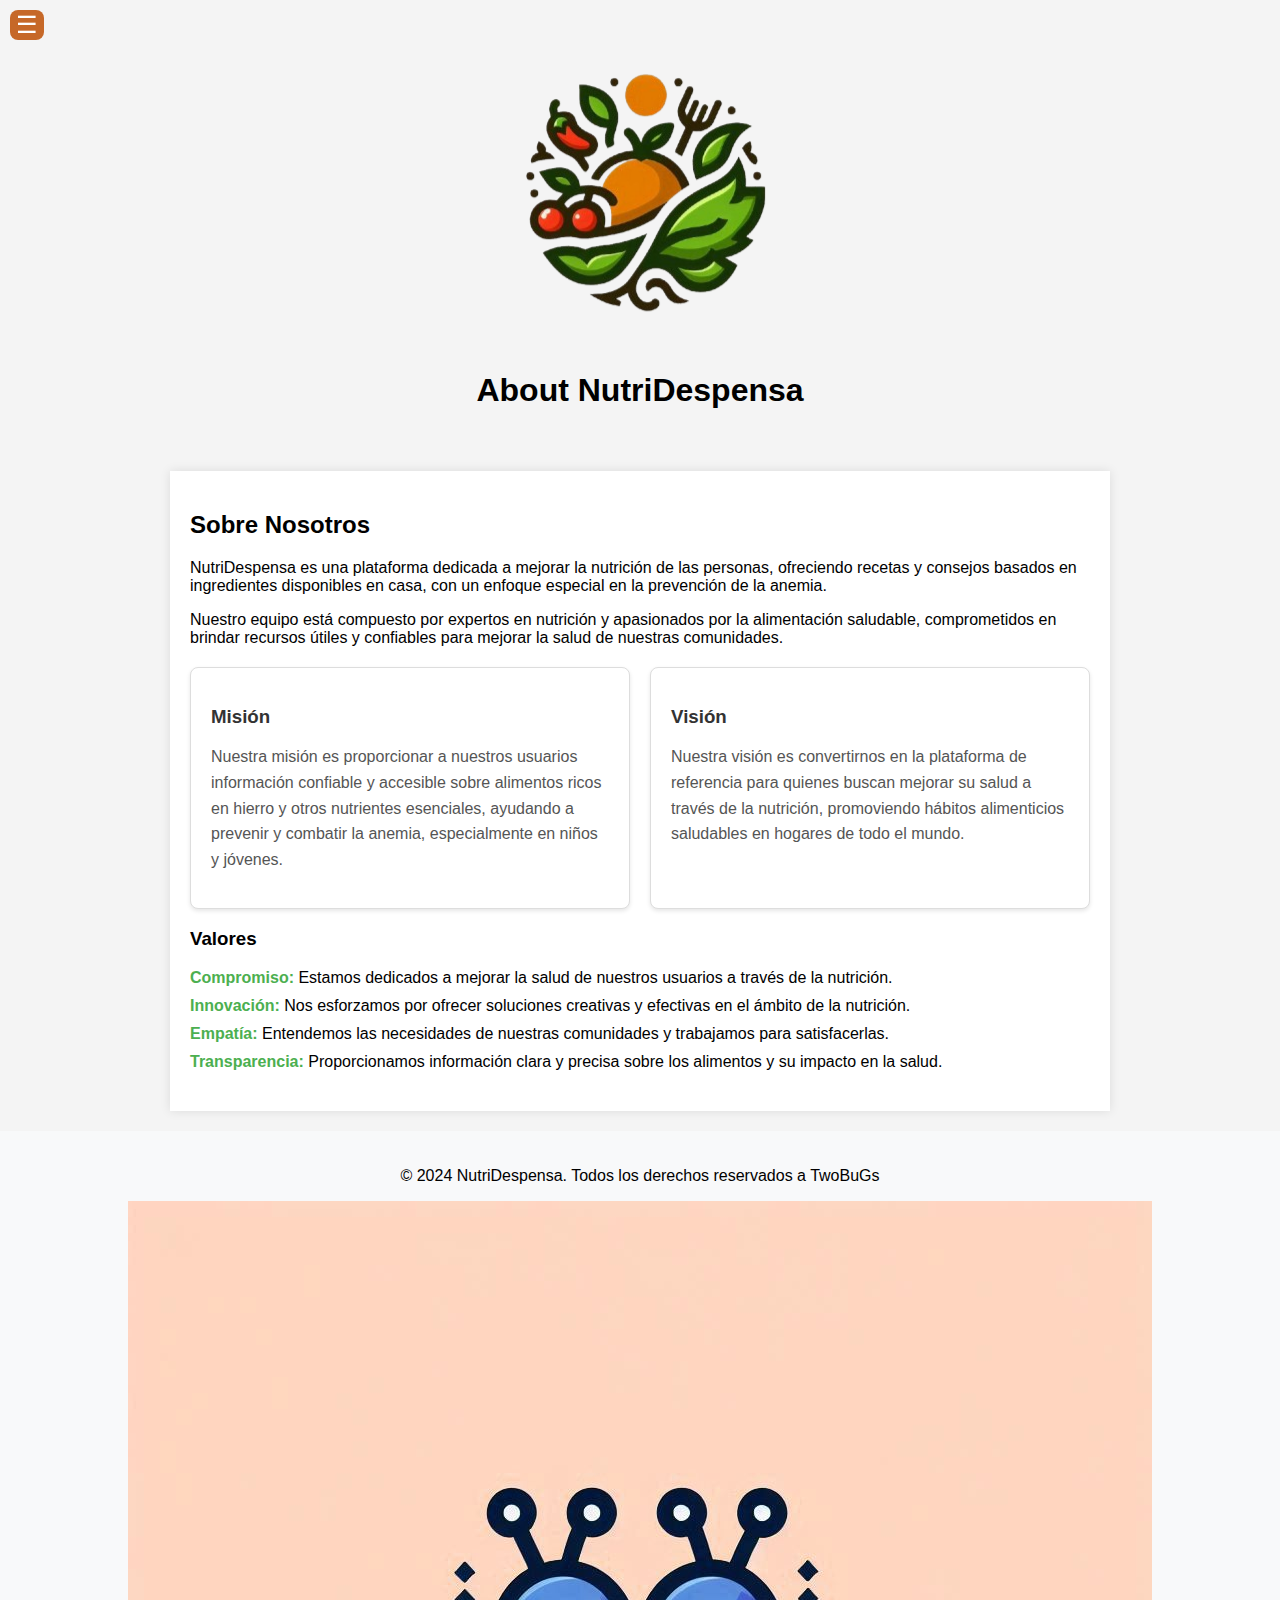
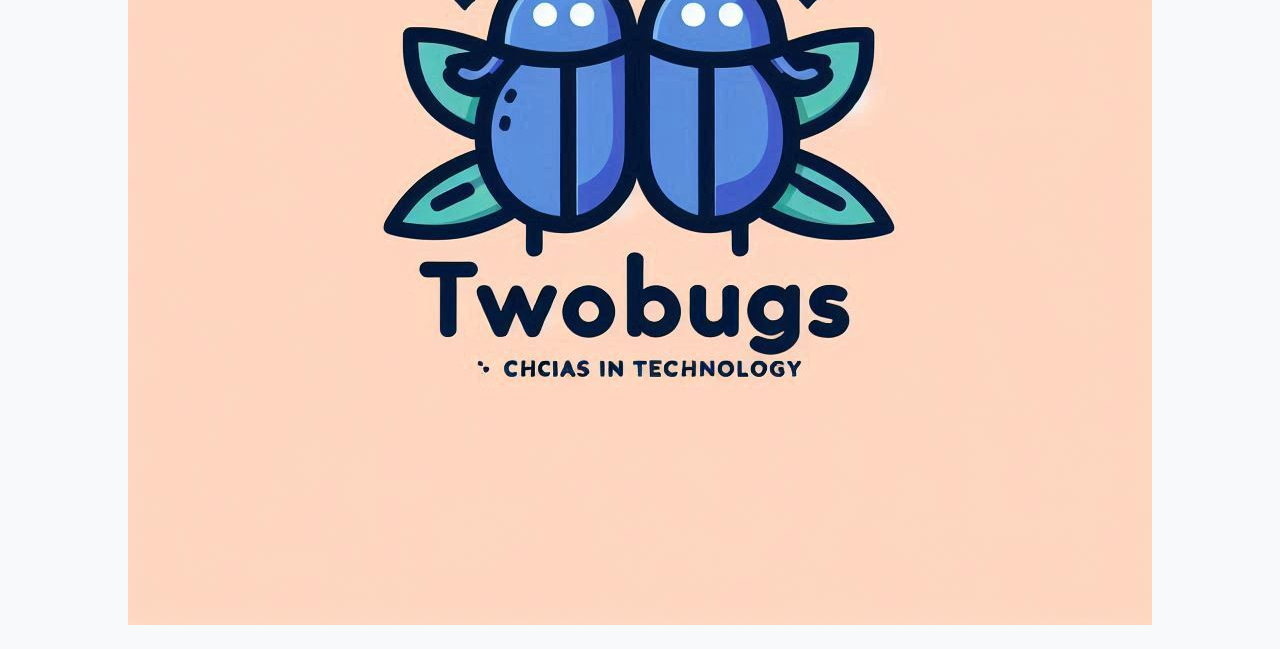
<file: html/about.html>
<!DOCTYPE html>
<html lang="es">

<head>
    <meta charset="UTF-8">
    <meta name="viewport" content="width=device-width, initial-scale=1.0">
    <title>NutriDespensa</title>
    <link rel="stylesheet" href="../css/about.css">
    <link rel="preconnect" href="https://fonts.googleapis.com">
    <link rel="preconnect" href="https://fonts.gstatic.com" crossorigin>
    <link href="https://fonts.googleapis.com/css2?family=Questrial&display=swap" rel="stylesheet">
    <link rel="stylesheet" href="https://cdnjs.cloudflare.com/ajax/libs/font-awesome/6.0.0-beta3/css/all.min.css">
</head>

<body>
    
    <div id="menu" class="menu">
        <button id="menu-toggle" class="menu-toggle">☰</button>
        <br>
        <nav class="menu-nav">
            <ul>
                <li><a href="../index.html"><i class="fas fa-home"></i> Inicio</a></li> 
                <li><a href="alimentos.html"><i class="fas fa-apple-alt"></i> Bazaar</a></li>
                <li><a href="recetas.html"><i class="fas fa-utensils"></i> Recetas</a></li> 
                <li><a href="about.html"><i class="fas fa-info-circle"></i> About Us</a></li>
            </ul>
        </nav>
    </div>

    <header id="main-header" class="header">
        <div class="container">
            <img src="../assets/logo.png" alt="Logo" class="header-logo">
            <h1 class="header-title">About NutriDespensa</h1>
        </div>
    </header>
    
    <main class="contenido-principal">
        <section class="sobre-nosotros">
            <h2 id="h2">Sobre Nosotros</h2>
            <p>NutriDespensa es una plataforma dedicada a mejorar la nutrición de las personas, ofreciendo recetas y consejos basados en ingredientes disponibles en casa, con un enfoque especial en la prevención de la anemia.</p>
            <p>Nuestro equipo está compuesto por expertos en nutrición y apasionados por la alimentación saludable, comprometidos en brindar recursos útiles y confiables para mejorar la salud de nuestras comunidades.</p>
        </section>

        <section class="mision-vision">
            <article class="card">
                <h3>Misión</h3>
                <p>Nuestra misión es proporcionar a nuestros usuarios información confiable y accesible sobre alimentos ricos en hierro y otros nutrientes esenciales, ayudando a prevenir y combatir la anemia, especialmente en niños y jóvenes.</p>
            </article>

            <article class="card">
                <h3 id="h3">Visión</h3>
                <p>Nuestra visión es convertirnos en la plataforma de referencia para quienes buscan mejorar su salud a través de la nutrición, promoviendo hábitos alimenticios saludables en hogares de todo el mundo.</p>
            </article>
        </section>

        <section class="valores">
            <h3>Valores</h3>
            <ul>
                <li><strong>Compromiso:</strong> Estamos dedicados a mejorar la salud de nuestros usuarios a través de la nutrición.</li>
                <li><strong>Innovación:</strong> Nos esforzamos por ofrecer soluciones creativas y efectivas en el ámbito de la nutrición.</li>
                <li><strong>Empatía:</strong> Entendemos las necesidades de nuestras comunidades y trabajamos para satisfacerlas.</li>
                <li><strong>Transparencia:</strong> Proporcionamos información clara y precisa sobre los alimentos y su impacto en la salud.</li>
            </ul>
        </section>
    </main>

    <footer id="main-footer" class="footer">
        <div class="container">
            <p>&copy; 2024 NutriDespensa. Todos los derechos reservados a TwoBuGs</p>
            <div class="logo-container">
                <img src="../assets/oig3.jpg" alt="Logo" class="logo">
            </div>
        </div>
    </footer>

    <script src="../js/menu.js"></script>
</body>

</html>
</file>
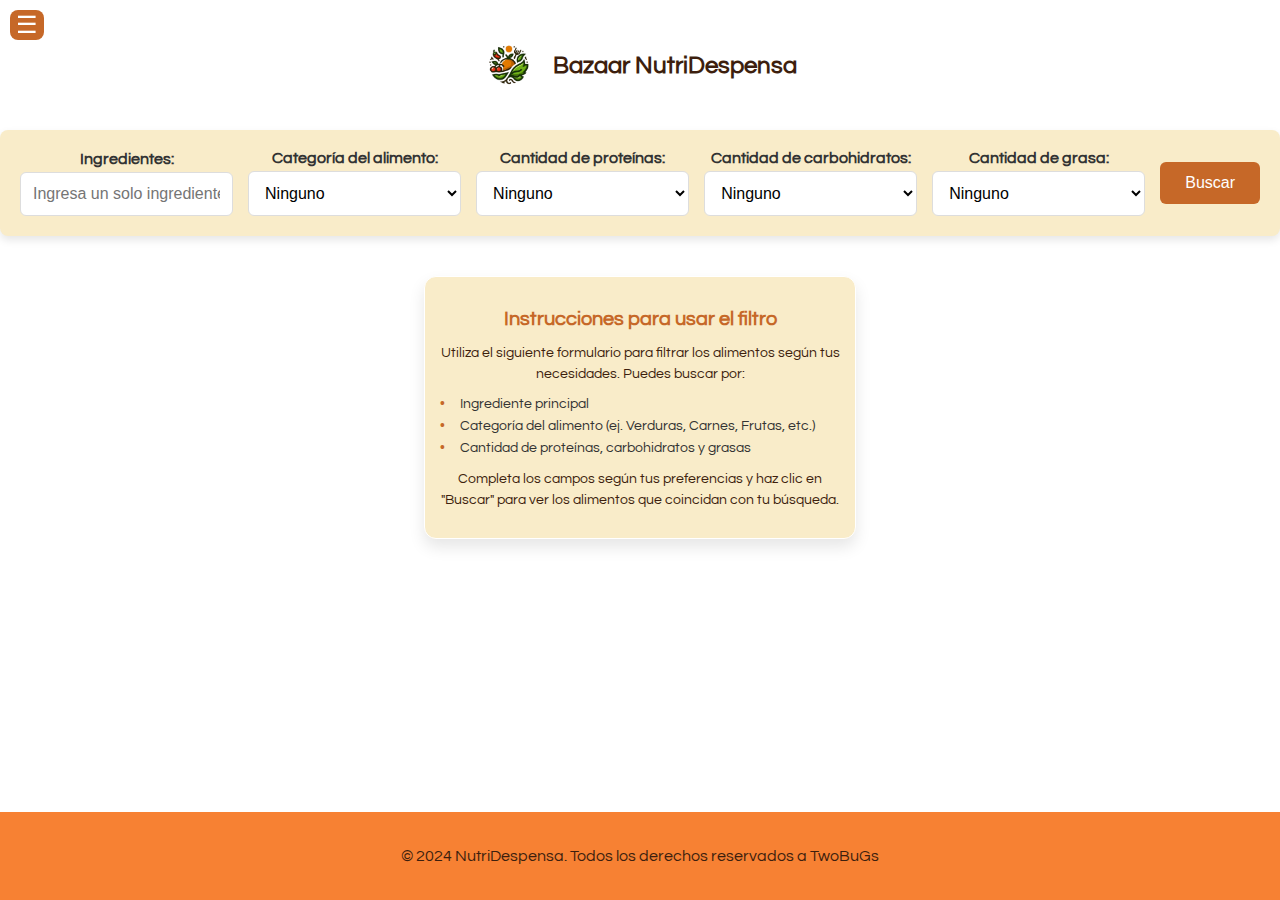
<file: html/alimentos.html>
<!DOCTYPE html>
<html lang="en">

<head>
    <meta charset="UTF-8">
    <meta name="viewport" content="width=device-width, initial-scale=1.0">
    <title>NutriDespensa</title>
    <link rel="stylesheet" href="../css/alimentos.css">
    <link rel="preconnect" href="https://fonts.googleapis.com">
    <link rel="preconnect" href="https://fonts.gstatic.com" crossorigin>
    <link href="https://fonts.googleapis.com/css2?family=Questrial&display=swap" rel="stylesheet">
    <link rel="stylesheet" href="https://cdnjs.cloudflare.com/ajax/libs/font-awesome/6.0.0-beta3/css/all.min.css">
</head>

<body>
   
    <div id="menu" class="menu">
        <button id="menu-toggle" class="menu-toggle">☰</button>
        <nav class="menu-nav">
            <ul>
                <br>
                <li><a href="../index.html"><i class="fas fa-home"></i> Inicio</a></li>
                <li><a href="alimentos.html"><i class="fas fa-apple-alt"></i> Bazaar</a></li>
                <li><a href="recetas.html"><i class="fas fa-utensils"></i> Recetas</a></li>
                <li><a href="about.html"><i class="fas fa-info-circle"></i> About Us</a></li>
            </ul>
        </nav>
    </div>

    
    <header id="main-header" class="header">
        <div class="container">
            <img id="logo" src="../assets/logo.png" alt="Logo" class="header-logo">
            <h1 class="header-title">Bazaar NutriDespensa</h1>
        </div>
    </header>

   
    <div class="contenedor-filtro">
        <form id="formulario-filtro-ingredientes">
            <div>
                <label for="input-ingredientes">Ingredientes:</label>
                <input type="text" id="input-ingredientes" placeholder="Ingresa un solo ingrediente" />
            </div>

            <div>
                <label for="tipo-alimento">Categoría del alimento:</label>
                <select id="tipo-alimento">
                    <option value="0">Ninguno</option>
                    <option value="verduras">Verduras</option>
                    <option value="carnes">Carnes</option>
                    <option value="frutosSecos">Frutos secos</option>
                    <option value="frutas">Frutas</option>
                    <option value="mariscos">Mariscos</option>
                </select>
            </div>

            <div>
                <label for="tipo-proteina">Cantidad de proteínas:</label>
                <select id="tipo-proteina">
                    <option value="0">Ninguno</option>
                    <option value="5">Menos de 5g</option>
                    <option value="15">Menos de 15g</option>
                    <option value="25">Menos de 25g</option>
                    <option value="40">Menos de 40g</option>
                </select>
            </div>

            <div>
                <label for="tipo-carbohidratos">Cantidad de carbohidratos:</label>
                <select id="tipo-carbohidratos">
                    <option value="0">Ninguno</option>
                    <option value="10">Menos de 10</option>
                    <option value="15">Menos de 15</option>
                    <option value="20">Menos de 20</option>
                    <option value="25">Menos de 25</option>
                </select>
            </div>

            <div>
                <label for="tipo-grasa">Cantidad de grasa:</label>
                <select id="tipo-grasa">
                    <option value="0">Ninguno</option>
                    <option value="5">Menos de 5</option>
                    <option value="10">Menos de 10</option>
                    <option value="15">Menos de 15</option>
                    <option value="20">Menos de 20</option>
                </select>
            </div>

            <button type="button" onclick="buscarAlimento()">Buscar</button>
        </form>
    </div>

    <div class="instrucciones-filtro">
        <h2>Instrucciones para usar el filtro</h2>
        <p>Utiliza el siguiente formulario para filtrar los alimentos según tus necesidades. Puedes buscar por:</p>
        <ul>
            <li>Ingrediente principal</li>
            <li>Categoría del alimento (ej. Verduras, Carnes, Frutas, etc.)</li>
            <li>Cantidad de proteínas, carbohidratos y grasas</li>
        </ul>
        <p>Completa los campos según tus preferencias y haz clic en "Buscar" para ver los alimentos que coincidan con tu búsqueda.</p>
    </div>
    
    <main id="main-content" class="main-content">
        <section id="alimentos" class="alimentos-section">
            <div class="card-container" id="card-container">
                <!-- las cards de alimentos -->
            </div>
        </section>
    </main>

   
    <footer id="main-footer" class="footer">
        <div class="container">
            <p>&copy; 2024 NutriDespensa. Todos los derechos reservados a TwoBuGs</p>
        </div>
    </footer>

    
    <script src="https://code.jquery.com/jquery-3.7.1.js" 
        integrity="sha256-eKhayi8LEQwp4NKxN+CfCh+3qOVUtJn3QNZ0TciWLP4=" 
        crossorigin="anonymous"></script>
    <script src="../js/alimentos.js"></script>
    <script src="../js/menu.js"></script>
</body>

</html>
</file>
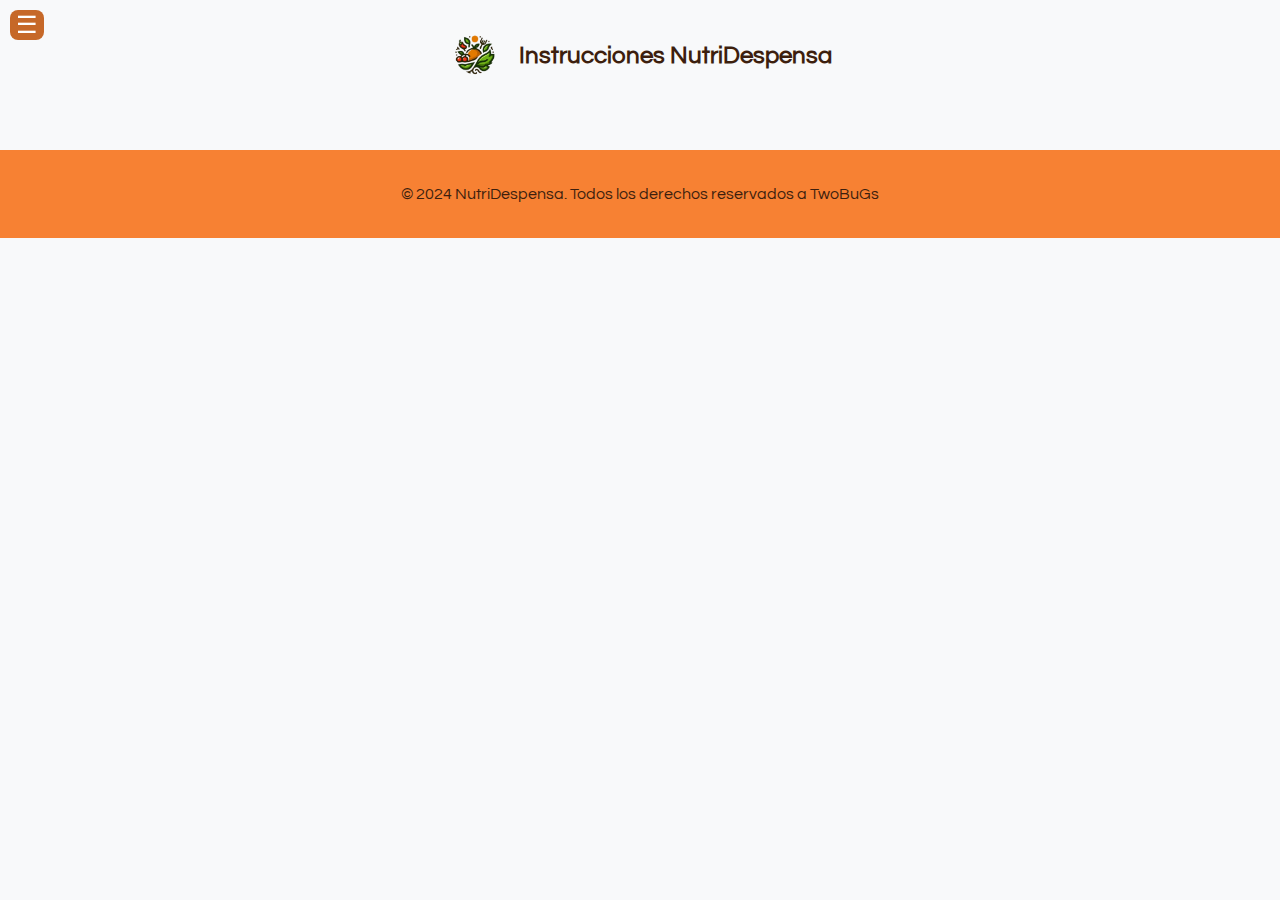
<file: html/instrucciones.html>
<!DOCTYPE html>
<html lang="es">
<head>
    <meta charset="UTF-8">
    <meta name="viewport" content="width=device-width, initial-scale=1.0">
    <title>Instrucciones de la receta</title>
    <link rel="stylesheet" href="../css/instrucciones.css">
    <link href="https://fonts.googleapis.com/css2?family=Questrial&display=swap" rel="stylesheet">
    <link rel="stylesheet" href="https://cdnjs.cloudflare.com/ajax/libs/font-awesome/6.0.0-beta3/css/all.min.css">
</head>
<body>

    <!-- Menu Deslizable -->
    <div id="menu" class="menu">
        <button id="menu-toggle" class="menu-toggle">☰</button>
        <nav class="menu-nav">
            <ul>
                <br>
                <li><a href="../index.html"><i class="fas fa-home"></i> Inicio</a></li>
                <li><a href="alimentos.html"><i class="fas fa-apple-alt"></i> Bazaar</a></li>
                <li><a href="recetas.html"><i class="fas fa-utensils"></i> Recetas</a></li>
                <li><a href="about.html"><i class="fas fa-info-circle"></i> About Us</a></li>
            </ul>
        </nav>
    </div>

    <!-- Encabezado principal -->
    <header id="main-header" class="header">
        <div class="container">
            <img src="../assets/logo.png" alt="Logo" class="header-logo">
            <h1 class="header-title">Instrucciones NutriDespensa</h1>
        </div>
    </header>

    <!-- Contenedor de la receta -->
    <div id="receta-info" class="card-container">
        <!-- El contenido dinámico de la receta se cargará aquí -->
    </div>

    <!-- Pie de página -->
    <footer id="main-footer" class="footer">
        <div class="container">
            <p>&copy; 2024 NutriDespensa. Todos los derechos reservados a TwoBuGs</p>
        </div>
    </footer>

    <!-- Scripts -->
    <script src="https://code.jquery.com/jquery-3.7.1.js" integrity="sha256-eKhayi8LEQwp4NKxN+CfCh+3qOVUtJn3QNZ0TciWLP4=" crossorigin="anonymous"></script>
    <script src="../js/instrucciones.js"></script>
    <script src="../js/menu.js"></script>

</body>
</html>
</file>
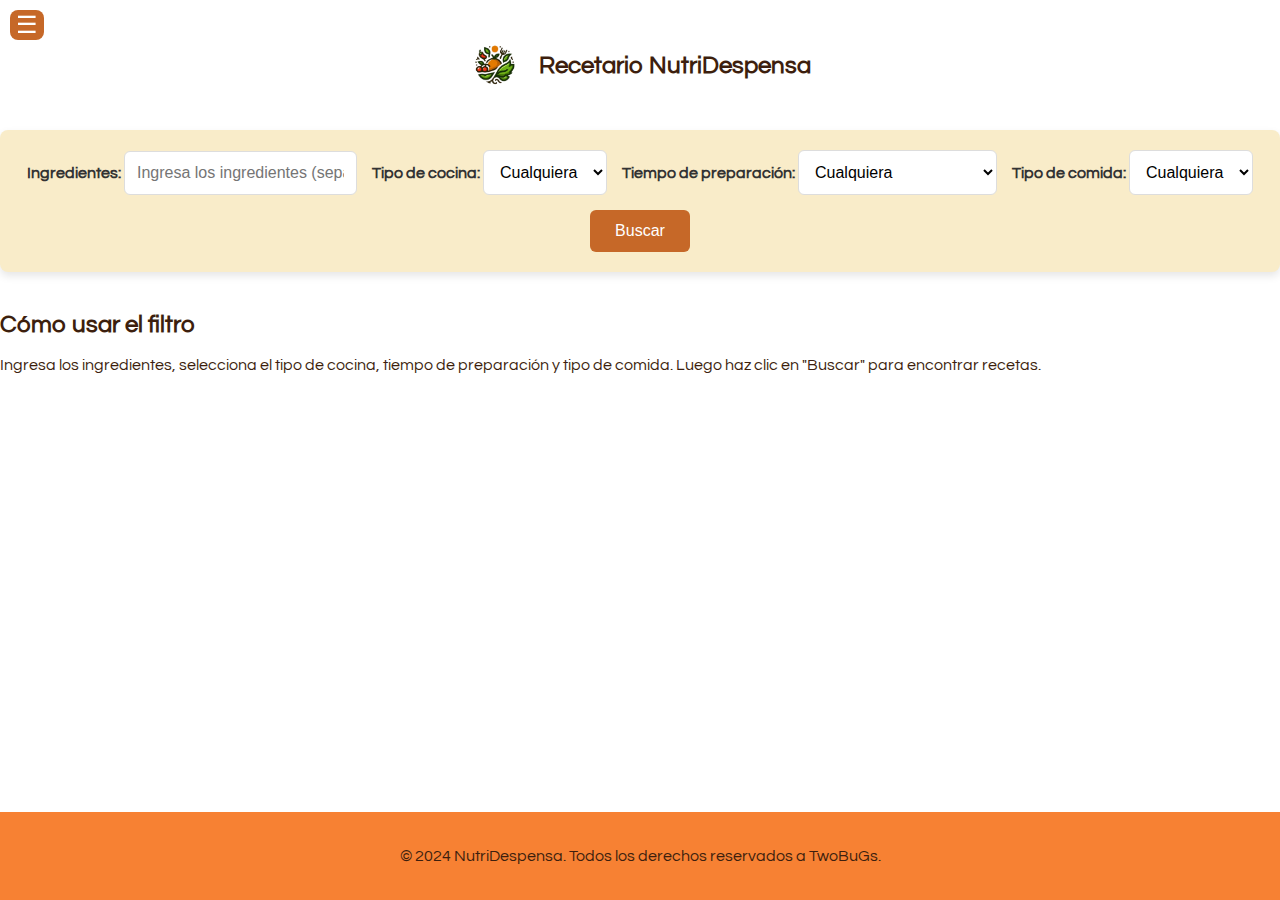
<file: html/recetas.html>
<!DOCTYPE html>
<html lang="es">

<head>
    <meta charset="UTF-8">
    <meta name="viewport" content="width=device-width, initial-scale=1.0">
    <title>NutriDespensa</title>
    <link rel="stylesheet" href="../css/recetas.css">
    <link rel="preconnect" href="https://fonts.googleapis.com">
    <link rel="preconnect" href="https://fonts.gstatic.com" crossorigin>
    <link href="https://fonts.googleapis.com/css2?family=Questrial&display=swap" rel="stylesheet"> 
    <link rel="stylesheet" href="https://cdnjs.cloudflare.com/ajax/libs/font-awesome/6.0.0-beta3/css/all.min.css">
    <script src="https://code.jquery.com/jquery-3.7.1.js"
        integrity="sha256-eKhayi8LEQwp4NKxN+CfCh+3qOVUtJn3QNZ0TciWLP4="
        crossorigin="anonymous"></script>
</head>

<body>
    
    <div id="menu" class="menu">
        <button id="menu-toggle" class="menu-toggle">☰</button>
        <br>
        <nav class="menu-nav">
            <ul>
                <li><a href="../index.html"><i class="fas fa-home"></i> Inicio</a></li> 
                <li><a href="alimentos.html"><i class="fas fa-apple-alt"></i> Bazaar</a></li>
                <li><a href="recetas.html"><i class="fas fa-utensils"></i> Recetas</a></li> 
                <li><a href="about.html"><i class="fas fa-info-circle"></i> About Us</a></li>
            </ul>
        </nav>
    </div>
    

    <header id="main-header" class="header">
        <div class="container">
            <img src="../assets/logo.png" alt="Logo" class="header-logo">
            <h1 class="header-title">Recetario NutriDespensa</h1>
        </div>
    </header>
    
    <div class="contenedor-filtro">
        <form id="formulario-filtro-recetas">
            <div>
                <label for="input-ingredientes">Ingredientes:</label>
                <input type="text" id="input-ingredientes" placeholder="Ingresa los ingredientes (separados por comas)">
            </div>
            <div>
                <label for="tipo-cocina">Tipo de cocina:</label>
                <select id="tipo-cocina">
                    <option value="">Cualquiera</option>
                    <option value="gluten-free">No gluten</option>
                    <option value="dairy-free">No lácteos</option>
                    <option value="sustainable">Sostenible</option>
                </select>
            </div>
            <div>
                <label for="tiempo-preparacion">Tiempo de preparación:</label>
                <select id="tiempo-preparacion">
                    <option value="">Cualquiera</option>
                    <option value="15">Menos de 15 minutos</option>
                    <option value="30">Menos de 30 minutos</option>
                    <option value="60">Menos de 1 hora</option>
                    <option value="120">Menos de 2 horas</option>
                </select>
            </div>
            <div>
                <label for="tipo-comida">Tipo de comida:</label>
                <select id="tipo-comida">
                    <option value="">Cualquiera</option>
                    <option value="desayuno">Desayuno</option>
                    <option value="almuerzo">Almuerzo</option>
                    <option value="cena">Cena</option>
                    <option value="postre">Postre</option> 
                </select>
            </div>
            <button type="button" onclick="buscarRecetas()">Buscar</button>
        </form>
    </div>
    
    <div id="instrucciones-filtro">
        <h2>Cómo usar el filtro</h2>
        <p>Ingresa los ingredientes, selecciona el tipo de cocina, tiempo de preparación y tipo de comida. Luego haz clic en "Buscar" para encontrar recetas.</p>
    </div>
    

    
    <main id="main-content" class="main-content">
        <section id="recetario" class="recetario-section">
            <!-- Contenedor para  tarjetas  -->
            <div class="card-container" id="card-container">
                <!--  tarjetas   -->
            </div>
        </section>
    </main>

    <footer id="main-footer" class="footer">
        <div class="container">
            <p>&copy; 2024 NutriDespensa. Todos los derechos reservados a TwoBuGs.</p>
        </div>
    </footer>

    <script src="../js/recetas.js"></script>
    <script src="../js/menu.js"></script>
</body>

</html>
</file>
<file: css/about.css>
body {
    font-family: Arial, sans-serif;
    margin: 0;
    padding: 0;
    background-color: #f4f4f4;
}
  
.encabezado {
    background-color: #c66828;
    color: white;
    padding: 10px 0;
    text-align: center;
}
  
.encabezado h1 {
    margin: 0;
}
  
.navegacion ul {
    list-style: none;
    padding: 0;
    margin: 10px 0 0 0;
    display: flex;
    justify-content: center;
}
  
.navegacion ul li {
    margin: 0 15px;
}
  
.navegacion ul li a {
    color: white;
    text-decoration: none;
    font-weight: bold;
}
  
.contenido-principal {
    padding: 20px;
    max-width: 900px;
    margin: 20px auto;
    background-color: white;
    box-shadow: 0 0 10px rgba(0, 0, 0, 0.1);
}
  
.sobre-nosotros, .valores {
    margin-bottom: 20px;
}
  
.mision-vision {
    display: flex;
    justify-content: space-between;
    gap: 20px;
}
  
.card {
    background-color: #ffffff;
    border: 1px solid #ddd;
    border-radius: 8px;
    padding: 20px;
    box-shadow: 0 2px 4px rgba(0, 0, 0, 0.1);
    flex: 1;
}
  
.card h3 {
    color: #333;
    margin-bottom: 10px;
}
  
.card p {
    color: #555;
    line-height: 1.6;
}
  
.valores ul {
    list-style: none;
    padding: 0;
}
  
.valores ul li {
    margin-bottom: 10px;
}
  
.valores ul li strong {
    color: #4caf50;
}
  
.pie-de-pagina {
    background-color: #c66828;
    color: white;
    text-align: center;
    padding: 10px 0;
    margin-top: 20px;
}
  
  /*MENU DESLIZANTE*/
  
.menu {
    position: fixed;
    top: 0;
    left: -250px;
    width: 250px;
    height: 100%;
    background-color: #c66828;
    transition: left 0.3s ease;
    z-index: 1000;
    border-top-right-radius: 20px;
    border-bottom-right-radius: 20px;
}
  
.menu-toggle {
    position: fixed;
    top: 10px;
    left: 10px;
    background-color: #c66828;
    color: white;
    border: none;
    font-size: 24px;
    cursor: pointer;
    z-index: 1100;
    border-radius: 8px;
}
  
.menu-nav ul {
    list-style-type: none;
    padding: 0;
}
  
.menu-nav ul li {
    margin: 0;
    padding: 15px 20px;
}
  
.menu-nav ul li a {
    color: white;
    text-decoration: none;
    display: block;
}
  
.menu.open {
    left: 0;
}
  
.header {
    padding: 20px 0;
    text-align: center;
    margin: 20px;
}
  
.main-content {
    padding: 20px;
}
  
.footer {
    background-color: #f8f9fa;
    padding: 20px 0;
    text-align: center;
}
  
.footer-nav ul {
    list-style-type: none;
    padding: 0;
    margin: 0;
}
  
.footer-nav ul li {
    display: inline-block;
    margin: 0 15px;
}
  
.footer-nav ul li a {
    color: #333;
    text-decoration: none;
}
</file>
<file: css/alimentos.css>
body {
    font-family: 'Questrial', sans-serif;
    margin: 0;
    padding: 0;
    overflow-x: hidden;
    display: flex;
    flex-direction: column;
    min-height: 100vh;
}



/*MENU DESLIZANTE*/

.menu {
    position: fixed;
    top: 0;
    left: -250px;
    width: 250px;
    height: 100%;
    background-color: #C66828;
    transition: left 0.3s ease;
    z-index: 1000;
    border-top-right-radius: 20px;
    border-bottom-right-radius: 20px;
    transition: left 0.3s ease-in-out;
} 

.menu-toggle {
    position: fixed;
    top: 10px;
    left: 10px;
    background-color: #C66828;
    color: white;
    border: none;
    font-size: 24px;
    cursor: pointer;
    z-index: 1100;
    border-radius: 8px;
}

.menu-nav ul {
    list-style-type: none;
    padding: 0;
}

.menu-nav ul li {
    margin: 0;
    padding: 15px 20px;
}

.menu-nav ul li a {
    color: white;
    text-decoration: none;
    display: block;
}

.menu.open {
    left: 0;
}





.header {
    padding: 20px 0;
    text-align: center;
    margin: 20px;
}

.container {
    display: flex;
    justify-content: center; /* Centra el contenido horizontalmente */
    align-items: center; /* Alinea verticalmente */
    max-width: 1200px; /* Ajusta el ancho máximo según tu diseño */
    margin: 0 auto; /* Centra el contenedor */
}

.header-logo {
    height: 50px; /* Ajusta el tamaño según tu necesidad */
    margin-right: 20px; /* Espacio entre el logo y el título */
}

.header-title {
    font-size: 24px; 
    margin: 0; 
    color: #3d1f0e;
}






h2, p{
    color: #3d1f0e;
}


label{
    font-weight: bold;
}




.contenedor-filtro {
    padding: 20px;
    text-align: center;
    margin-bottom: 20px;
    background-color: #F9ECC9;
    border-radius: 8px;
    box-shadow: 0 4px 8px rgba(0, 0, 0, 0.1);
}

#formulario-filtro-ingredientes {
    display: flex;
    justify-content: center;
    align-items: center;
    gap: 15px;
    flex-wrap: wrap;
}

#formulario-filtro-ingredientes div {
    display: flex;
    flex-direction: column;
    flex: 1;
    min-width: 200px;
}

#formulario-filtro-ingredientes label {
    font-size: 16px;
    color: #333;
    margin-bottom: 5px;
    font-weight: 600;
}

#formulario-filtro-ingredientes input,
#formulario-filtro-ingredientes select {
    padding: 12px;
    border: 1px solid #ddd;
    border-radius: 6px;
    max-width: 220px;
    background-color: #fff;
    font-size: 16px;
    width: 100%;
    box-sizing: border-box;
}

#formulario-filtro-ingredientes input:focus,
#formulario-filtro-ingredientes select:focus {
    border-color: #C66828;
    outline: none;
}

#formulario-filtro-ingredientes button {
    padding: 12px 25px;
    background-color: #C66828;
    color: white;
    border: none;
    border-radius: 6px;
    cursor: pointer;
    font-size: 16px;
    transition: background-color 0.3s;
}

#formulario-filtro-ingredientes button:hover {
    background-color: #a7551b;
}

#formulario-filtro-ingredientes button:active {
    background-color: #8a4c1b;
}







/* TARJETAS DE ALIMENTOS */

.main-content {
    padding: 20px;
}

.card-container {
    display: flex;
    flex-wrap: wrap; 
    gap: 20px; 
    justify-content: center; 
}

.card {
    border-radius: 10px;
    box-shadow: 0 4px 8px rgba(0, 0, 0, 0.1);
    transition: transform 0.5s;
    cursor: pointer;
    overflow: hidden;
    flex: 0 1 calc(20% - 20px); /* Establece el tamaño de las tarjetas para que haya 5 por fila, restando el gap */
    max-width: 200px; /* Controla el ancho máximo de las tarjetas */
}

.card:hover {
    transform: scale(1.05);
}

#logo{
    height: 50px;
    width: 50px;
}

img{
    width: 1177.8px ;
    height: 118.61px;
}
.card img {
    width: 100%;
    border-radius: 10px 10px 0 0;
}

.card-content {
    padding: 15px;
    text-align: center;
}

.card-title {
    margin: 10px 0;
}

.card-button {
    display: inline-block;
    margin-top: 10px;
    padding: 10px 15px;
    background-color: #333;
    color: #fff;
    text-decoration: none;
    border-radius: 5px;
}





.instrucciones-filtro {
    background-color: #F9ECC9; /* Fondo claro */
    border: 1px solid #fff; /* Borde suave */
    padding: 15px;
    margin: 20px auto;
    border-radius: 12px;
    font-family: 'Questrial', sans-serif;
    color: #333; /* Texto oscuro */
    max-width: 400px; /* Tamaño más pequeño */
    box-shadow: 0 8px 16px rgba(0, 0, 0, 0.1); /* Sombra para efecto flotante */
    text-align: center; /* Centrar texto */
    position: relative; /* Posición relativa para animaciones futuras */
}

.instrucciones-filtro h2 {
    font-size: 20px;
    margin-bottom: 12px;
    color: #C66828; /* Color destacado para el título */
    text-align: center;
}

.instrucciones-filtro p {
    font-size: 14px;
    line-height: 1.5;
    margin-bottom: 12px;
}

.instrucciones-filtro ul {
    list-style-type: none; /* Eliminar viñetas */
    padding: 0;
    margin: 0 auto;
    text-align: left;
}

.instrucciones-filtro ul li {
    font-size: 14px;
    margin-bottom: 8px;
    position: relative;
    padding-left: 20px;
}

.instrucciones-filtro ul li:before {
    content: '•'; /* Personalizar viñeta */
    color: #C66828; /* Color de viñeta */
    position: absolute;
    left: 0;
    top: 0;
}

.instrucciones-filtro {
    animation: fadeIn 0.5s ease-in-out; /* Animación al aparecer */
}




/*FOOTER*/

.main-content {
    flex: 1; /* Esto asegura que el contenido principal ocupe todo el espacio disponible */
}

.footer {
    background-color: #f78133;
    padding: 20px 0;
    text-align: center;
    margin-top: auto; /* Hace que el footer se mantenga al fondo */
}

.footer-nav ul {
    list-style-type: none;
    padding: 0;
    margin: 0;
}

.footer-nav ul li {
    display: inline-block;
    margin: 0 15px;
}

.footer-nav ul li a {
    color: #2b1609;
    text-decoration: none;
}

#formulario-filtro-recetas button:hover {
    background-color: #3d1f0e;
}

#instrucciones {
    text-align: center;
    padding: 20px;
    margin-bottom: 20px;
}

#instrucciones img {
    max-width: 100%;
    height: auto;
    margin-top: 10px;
}
</file>
<file: css/instrucciones.css>
body {
    font-family: 'Questrial', sans-serif;
    margin: 0;
    padding: 0;
    overflow-x: hidden;
    background-color: #f8f9fa;
    transition: background-color 0.5s ease;
}

body:hover {
    background-color: #f0f0f0;
}

.card-container {
    display: flex;
    justify-content: center;
    align-items: center;
    padding: 20px;
}

.card {
    background: white;
    border-radius: 12px;
    box-shadow: 0 6px 12px rgba(0, 0, 0, 0.15);
    overflow: hidden;
    width: 90%;
    max-width: 900px;
    margin: auto;
    padding: 20px;
    transition: transform 0.3s ease-in-out, box-shadow 0.3s ease-in-out;
}

.card:hover {
    box-shadow: 0 12px 24px rgba(0, 0, 0, 0.2);
    transform: translateY(-10px);
}

.card-image {
    width: 100%;
    height: 200px;
    object-fit: cover;
    border-radius: 8px;
    transition: transform 0.3s ease;
}

.card-image:hover {
    transform: scale(1.05);
}

.card-content {
    padding: 20px;
}

.card-title {
    font-size: 2.2em;
    margin: 0;
    padding-bottom: 15px;
    border-bottom: 2px solid #C66828;
    color: #333;
    transition: color 0.3s;
}

.card-title:hover {
    color: #C66828;
}

.card-content h2 {
    margin-top: 20px;
    font-size: 1.6em;
    color: #C66828;
}

.card-content ul {
    padding-left: 20px;
    list-style: disc;
}

.card-content ul li {
    margin-bottom: 10px;
    color: #361f10;
    transition: color 0.3s ease;
}

.card-content ul li:hover {
    color: #C66828;
}

.card-button {
    display: inline-block;
    background-color: #C66828;
    color: white;
    padding: 10px 20px;
    border-radius: 6px;
    text-decoration: none;
    font-weight: bold;
    text-align: center;
    margin-top: 15px;
    transition: background-color 0.3s, transform 0.3s, box-shadow 0.3s;
}

.card-button:hover {
    background-color: #b65820;
    transform: scale(1.1);
    box-shadow: 0 8px 16px rgba(0, 0, 0, 0.2);
}

/*MENU DESLIZANTE*/

.menu {
    position: fixed;
    top: 0;
    left: -250px;
    width: 250px;
    height: 100%;
    background-color: #C66828;
    transition: left 0.3s ease-in-out;
    z-index: 1000;
    border-top-right-radius: 20px;
    border-bottom-right-radius: 20px;
}

.menu-toggle {
    position: fixed;
    top: 10px;
    left: 10px;
    background-color: #C66828;
    color: white;
    border: none;
    font-size: 24px;
    cursor: pointer;
    z-index: 1100;
    border-radius: 8px;
    transition: transform 0.3s ease;
}

.menu-toggle:hover {
    transform: rotate(90deg);
}

.menu-nav ul {
    list-style-type: none;
    padding: 0;
}

.menu-nav ul li {
    margin: 0;
    padding: 15px 20px;
    transition: background-color 0.3s ease;
}

.menu-nav ul li:hover {
    background-color: #a94e1d;
}

.menu-nav ul li a {
    color: white;
    text-decoration: none;
    display: block;
}

.menu.open {
    left: 0;
}

/*HEADER*/

.header {
    padding: 10px;
    text-align: center;
    margin: 20px;
}

.header-logo {
    height: 50px;
    margin-right: 20px;
    transition: transform 0.3s ease;
}

.header-logo:hover {
    transform: scale(1.1);
}

.header-title {
    font-size: 24px; 
    margin: 0; 
    color: #3d1f0e;
}

.container {
    display: flex;
    justify-content: center;
    align-items: center;
    max-width: 1200px;
    margin: 0 auto;
}

h2, p {
    color: #3d1f0e;
}

label {
    font-weight: bold;
}

/*MAIN CONTENT*/

.main-content {
    padding: 20px;
    flex: 1;
}

/*FOOTER*/

.footer {
    background-color: #f78133;
    padding: 20px 0;
    text-align: center;
    margin-top: auto;
}

.footer-nav ul {
    list-style-type: none;
    padding: 0;
    margin: 0;
}

.footer-nav ul li {
    display: inline-block;
    margin: 0 15px;
    transition: color 0.3s ease;
}

.footer-nav ul li:hover {
    color: white;
}

.footer-nav ul li a {
    color: #2b1609;
    text-decoration: none;
}

/*Form Enhancements*/

#formulario-filtro-recetas button:hover {
    background-color: #3d1f0e;
}

#instrucciones {
    text-align: center;
    padding: 20px;
    margin-bottom: 20px;
}

#instrucciones img {
    max-width: 100%;
    height: auto;
    margin-top: 10px;
    transition: transform 0.3s ease;
}

#instrucciones img:hover {
    transform: scale(1.05);
}
</file>
<file: css/recetas.css>
body {
    font-family: 'Questrial', sans-serif;
    margin: 0;
    padding: 0;
    overflow-x: hidden;
    display: flex;
    flex-direction: column;
    min-height: 100vh;
}
.contenedor-filtro {
    padding: 20px;
    text-align: center;
    margin-bottom: 20px;
    background-color: #F9ECC9;
    border-radius: 8px;
    box-shadow: 0 4px 8px rgba(0, 0, 0, 0.1);
}

#formulario-filtro-recetas {
    display: flex;
    justify-content: center;
    align-items: center;
    gap: 15px;
    flex-wrap: wrap;
}

#formulario-filtro-recetas label {
    font-size: 16px;
    color: #333;
}

#formulario-filtro-recetas select,
#input-ingredientes {
    padding: 12px;
    border: 1px solid #ddd;
    border-radius: 6px;
    max-width: 220px;
    background-color: #fff;
    font-size: 16px;
}

#formulario-filtro-recetas select:focus,
#input-ingredientes:focus {
    border-color: #C66828;
    outline: none;
}

#formulario-filtro-recetas button {
    padding: 12px 25px;
    background-color: #C66828;
    color: white;
    border: none;
    border-radius: 6px;
    cursor: pointer;
    font-size: 16px;
    transition: background-color 0.3s;
}

#formulario-filtro-recetas button:hover {
    background-color: #a7551b;
}

#formulario-filtro-recetas button:active {
    background-color: #8a4c1b;
}
















/*MENU DESLIZANTE*/

.menu {
    position: fixed;
    top: 0;
    left: -250px;
    width: 250px;
    height: 100%;
    background-color: #C66828;
    transition: left 0.3s ease;
    z-index: 1000;
    border-top-right-radius: 20px;
    border-bottom-right-radius: 20px;
    transition: left 0.3s ease-in-out;
} 

.menu-toggle {
    position: fixed;
    top: 10px;
    left: 10px;
    background-color: #C66828;
    color: white;
    border: none;
    font-size: 24px;
    cursor: pointer;
    z-index: 1100;
    border-radius: 8px;
}

.menu-nav ul {
    list-style-type: none;
    padding: 0;
}

.menu-nav ul li {
    margin: 0;
    padding: 15px 20px;
}

.menu-nav ul li a {
    color: white;
    text-decoration: none;
    display: block;
}

.menu.open {
    left: 0;
}





.header {
    padding: 20px 0;
    text-align: center;
    margin: 20px;
}

.container {
    display: flex;
    justify-content: center; /* Centra el contenido horizontalmente */
    align-items: center; /* Alinea verticalmente */
    max-width: 1200px; /* Ajusta el ancho máximo según tu diseño */
    margin: 0 auto; /* Centra el contenedor */
}

.header-logo {
    height: 50px; /* Ajusta el tamaño según tu necesidad */
    margin-right: 20px; /* Espacio entre el logo y el título */
}

.header-title {
    font-size: 24px; 
    margin: 0; 
    color: #3d1f0e;
}






h2, p{
    color: #3d1f0e;
}


label{
    font-weight: bold;
}






.main-content {
    padding: 20px;
}

.card-container {
    display: flex;
    flex-wrap: wrap; 
    gap: 20px; 
    justify-content: center; 
}

.card {
    border-radius: 10px;
    box-shadow: 0 4px 8px rgba(0, 0, 0, 0.1);
    transition: transform 0.5s;
    cursor: pointer;
    overflow: hidden;
    flex: 0 1 calc(20% - 20px); /* Establece el tamaño de las tarjetas para que haya 5 por fila, restando el gap */
    max-width: 200px; /* Controla el ancho máximo de las tarjetas */
}

.card:hover {
    transform: scale(1.05);
}

.card img {
    width: 100%;
    border-radius: 10px 10px 0 0;
}

.card-content {
    padding: 15px;
    text-align: center;
}

.card-title {
    margin: 10px 0;
}

.card-button {
    display: inline-block;
    margin-top: 10px;
    padding: 10px 15px;
    background-color: #333;
    color: #fff;
    text-decoration: none;
    border-radius: 5px;
}



/*FOOTER*/

.main-content {
    flex: 1; /* Esto asegura que el contenido principal ocupe todo el espacio disponible */
}

.footer {
    background-color: #f78133;
    padding: 20px 0;
    text-align: center;
    margin-top: auto; /* Hace que el footer se mantenga al fondo */
}

.footer-nav ul {
    list-style-type: none;
    padding: 0;
    margin: 0;
}

.footer-nav ul li {
    display: inline-block;
    margin: 0 15px;
}

.footer-nav ul li a {
    color: #2b1609;
    text-decoration: none;
}

#formulario-filtro-recetas button:hover {
    background-color: #3d1f0e;
}

#instrucciones {
    text-align: center;
    padding: 20px;
    margin-bottom: 20px;
}

#instrucciones img {
    max-width: 100%;
    height: auto;
    margin-top: 10px;
}
</file>
